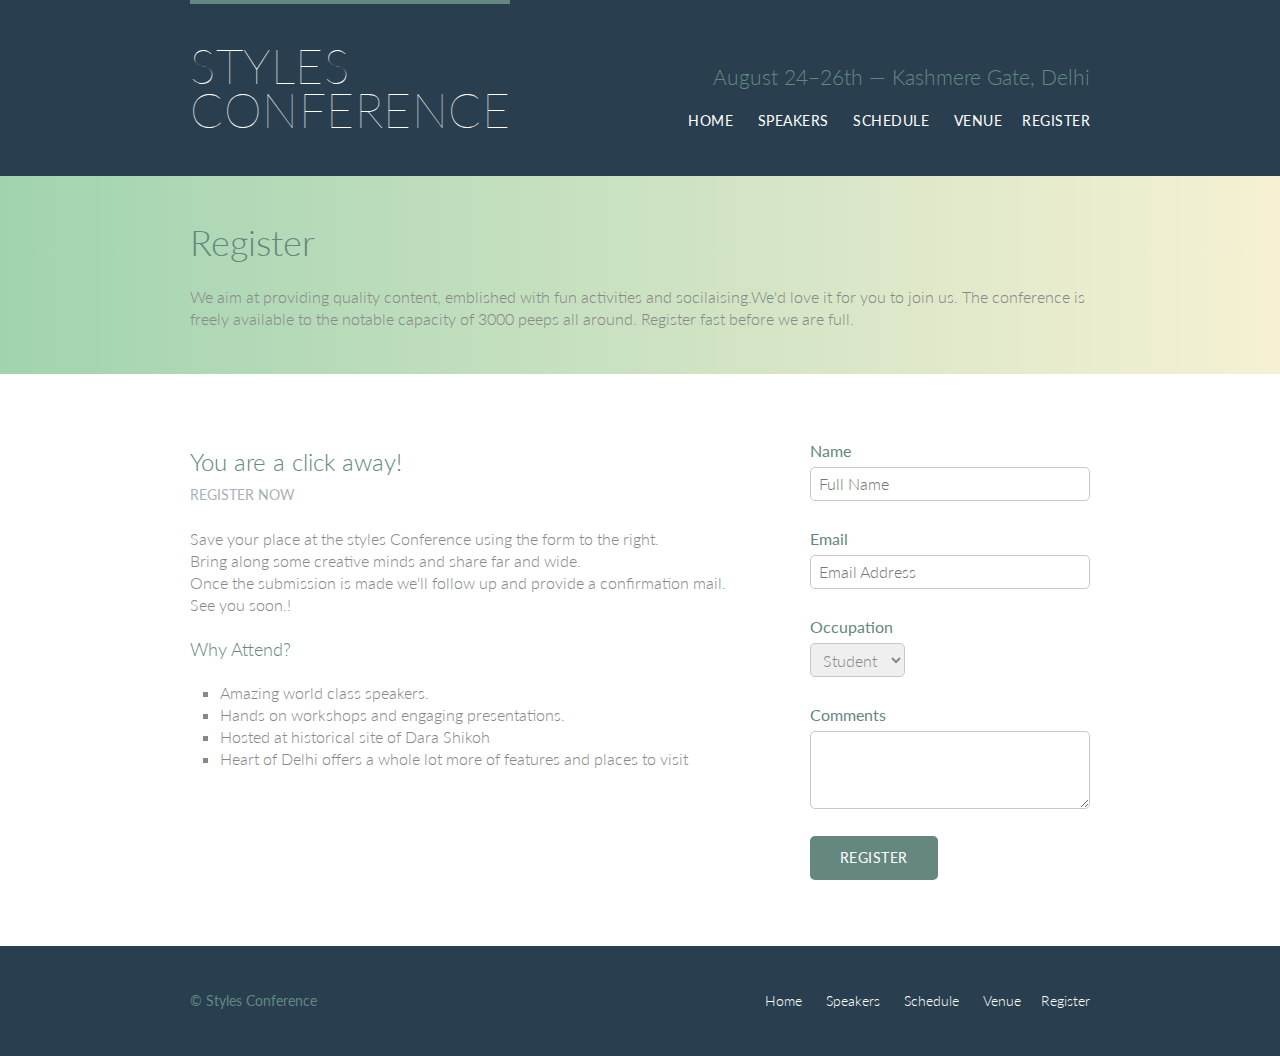
<file: register.html>
<!DOCTYPE html>
<html lang="en">

<head>
    <meta charset="UTF-8">
    <meta http-equiv="X-UA-Compatible" content="IE=edge">
    <meta name="viewport" content="width=device-width, initial-scale=1.0">
    <title>Document</title>
    <link rel="stylesheet" href="assets/stylesheets/main.css">
    <link rel="stylesheet" href="http://fonts.googleapis.com/css?family=Lato:100,300,400">

</head>

<body>
    <header class="container group primary-header">
        <h1 class="logo">
            <a href="index.html">Styles <br> Conference</a>
        </h1>
        <h3 class="tagline">August 24&ndash;26th &mdash; Kashmere Gate, Delhi</h3>

        <nav class="nav primary-nav">
            <ul>
                <li><a href="index.html">Home</a></li> <!-- 

                --><li><a href="speakers.html">Speakers</a></li> <!-- 

                --><li><a href="schedule.html">Schedule</a></li> <!-- 

                --><li><a href="venue.html">Venue</a></li><!-- 

                --><li><a href="register.html">Register</a></li>
            </ul>
        
        </nav>

    </header>

    <section class="row-alt">

        <div class="container">

            <h1>Register</h1>
            <p>We aim at providing quality content, emblished with fun activities and socilaising.We'd love it for you to join us. The conference is freely available to the notable capacity of 3000 peeps all around. Register fast before we are full. </p>

        </div>

    </section>

    <section class="row">
        <div class="grid">

            <section class="col-2-3">
                <h2>You are a click away!</h2>
                <h5>Register Now</h5>
                <p>Save your place at the styles Conference using the form to the right. <br> Bring along some creative minds and share far and wide. <br> Once the submission is made we'll follow up and provide a confirmation mail. <br> See you soon.!</p>

                <h4>Why Attend?</h4>

                <ul class="why-attend">
                    <li>Amazing world class speakers.</li>
                    <li>Hands on workshops and engaging presentations.</li>
                    <li>Hosted at historical site of Dara Shikoh</li>
                    <li>Heart of Delhi offers a whole lot more of features and places to visit</li>
                </ul>
            </section><!-- 
            --><form class="col-1-3" action="#" method="post">

                <fieldset class="register-group">

                    <label >
                        Name 
                        <input type="text" name="name" placeholder="Full Name" required>
                    </label>

                    <label >
                        Email
                        <input type="email" name="email" placeholder="Email Address" required>
                    </label>

                    <label >
                        Occupation
                        <select name="quantity" required>
                            <option value="1" selected>Student</option>
                            <option value="2">Professor</option>
                            <option value="3">Researcher</option>
                            <option value="4">Entrepreneur</option>
                        </select>
                    </label>

                    <label >Comments
                        <textarea name="comments" ></textarea>
                    </label>
                </fieldset>

                <input class="btn btn-default" type="submit" name="submit" value="Register">
            </form>
        </div>
    </section>

    <footer class="primary-footer container group">
        <small>&copy; Styles Conference</small>
        <nav class="nav">
            <ul>
                <li><a href="index.html">Home</a></li> <!-- 

                --><li><a href="speakers.html">Speakers</a></li> <!-- 

                --><li><a href="schedule.html">Schedule</a></li> <!-- 

                --><li><a href="venue.html">Venue</a></li><!-- 

                --><li><a href="register.html">Register</a></li>
            </ul>
        
        </nav>

    </footer>

</body>

</html>
</file>
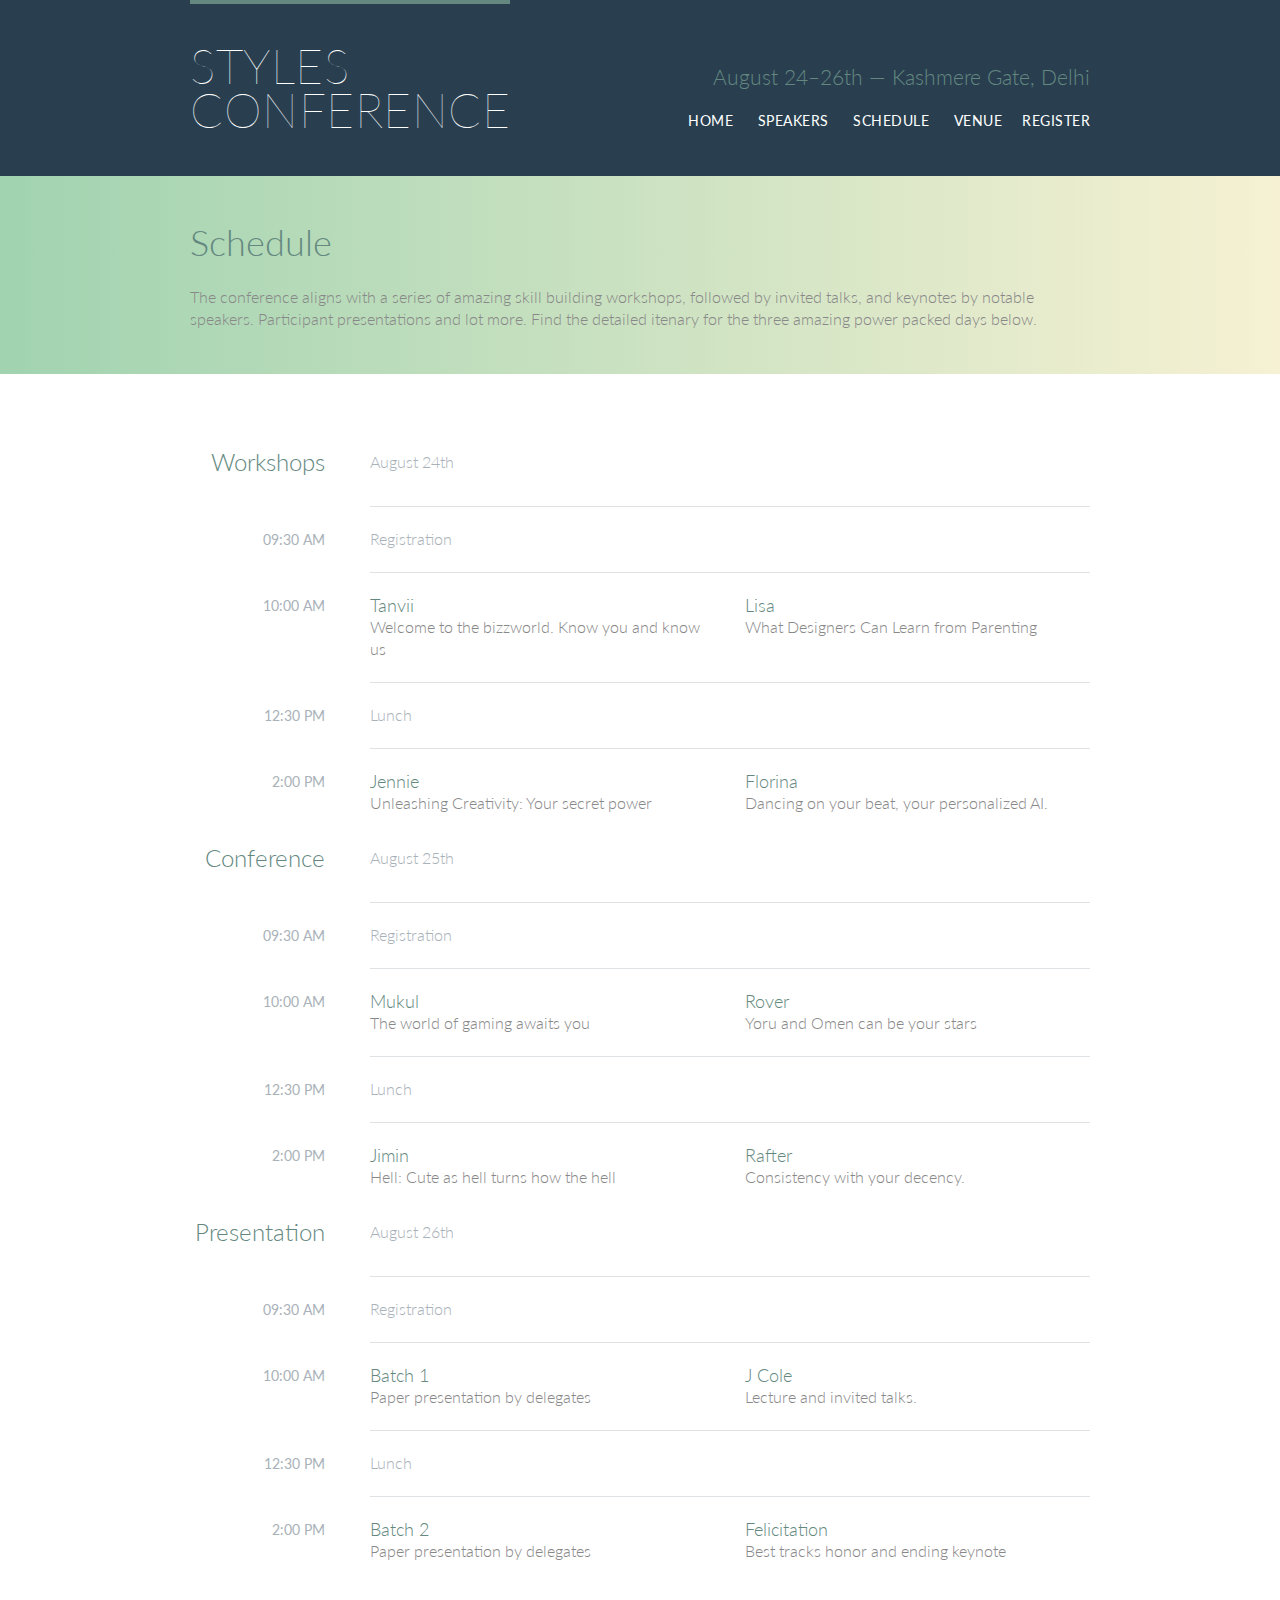
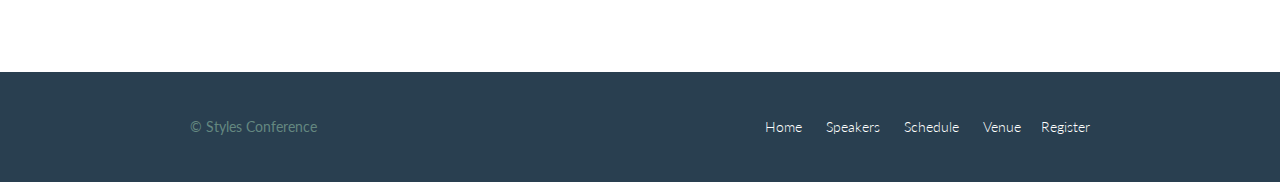
<file: schedule.html>
<!DOCTYPE html>
<html lang="en">

<head>
    <meta charset="UTF-8">
    <meta http-equiv="X-UA-Compatible" content="IE=edge">
    <meta name="viewport" content="width=device-width, initial-scale=1.0">
    <title>Document</title>
    <link rel="stylesheet" href="assets/stylesheets/main.css">
    <link rel="stylesheet" href="http://fonts.googleapis.com/css?family=Lato:100,300,400">

</head>

<body>
    <header class="container group primary-header">
        <h1 class="logo">
            <a href="index.html">Styles <br> Conference</a>
        </h1>
        <h3 class="tagline">August 24&ndash;26th &mdash; Kashmere Gate, Delhi</h3>

        <nav class="nav primary-nav">
            <ul>
                <li><a href="index.html">Home</a></li> <!-- 

                --><li><a href="speakers.html">Speakers</a></li> <!-- 

                --><li><a href="schedule.html">Schedule</a></li> <!-- 

                --><li><a href="venue.html">Venue</a></li><!-- 

                --><li><a href="register.html">Register</a></li>
            </ul>
        
        </nav>

    </header>

    <section class="row-alt">

        <div class="container">

            <h1>Schedule </h1>
            <p>The conference aligns with a series of amazing skill building workshops, followed by invited talks, and keynotes by notable speakers. Participant presentations and lot more. Find the detailed itenary for the three amazing power packed days below. </p>

        </div>
    </section>


    <section class="row">
        <div class="container">
            <table>

                <thead>
                    <tr>
                        <th scope="row">Workshops</th>
                        <td class="schedule-offset" colspan="2">August 24th</td>
                    </tr>
                </thead>
                <tbody>
                    <tr>
                        <th scope="row">
                            <time datetime="09:30:00">09:30 AM</time>
                        </th>
                        <td class="schedule-offset" colspan="2">Registration</td>
                    </tr>

                    <tr>
                        <th scope="row">
                            <time datetime="10:00:00">10:00 AM</time>
                        </th>
                        <td>
                            <a href="speakers.html#tanvii">
                                <h4>Tanvii</h4>
                                Welcome to the bizzworld. Know you and know us 
                            </a>
                        </td>
                        <td>
                            <a href="speakers.html#tanvii">
                                <h4>Lisa</h4>
                                What Designers Can Learn from Parenting
                            </a>
                        </td>
                    </tr>

                    <tr>
                        <th scope="row">
                            <time datetime="12:30:00">12:30 PM</time>
                        </th>
                        <td class="schedule-offset" colspan="2">Lunch</td>
                    </tr>

                    <tr>
                        <th scope="row">
                            <time datetime="14:00"> 2:00 PM</time>
                        </th>
                        <td>
                            <a href="speakers.html#tanvii">
                                <h4>Jennie</h4>
                                Unleashing Creativity: Your secret power 
                            </a>
                        </td>
                        <td>
                            <a href="speakers.html#tanvii">
                                <h4>Florina</h4>
                                Dancing on your beat, your personalized AI.
                            </a>
                        </td>
                    </tr>

                </tbody>




                <thead>
                    <tr>
                        <th scope="row">Conference</th>
                        <td class="schedule-offset" colspan="2">August 25th</td>
                    </tr>
                </thead>
                <tbody>
                    <tr>
                        <th scope="row">
                            <time datetime="09:30:00">09:30 AM</time>
                        </th>
                        <td class="schedule-offset" colspan="2">Registration</td>
                    </tr>

                    <tr>
                        <th scope="row">
                            <time datetime="10:00:00">10:00 AM</time>
                        </th>
                        <td>
                            <a href="speakers.html#mukul">
                                <h4>Mukul</h4>
                                The world of gaming awaits you
                            </a>
                        </td>
                        <td>
                            <a href="speakers.html#mukul">
                                <h4>Rover</h4>
                                Yoru and Omen can be your stars
                            </a>
                        </td>
                    </tr>

                    <tr>
                        <th scope="row">
                            <time datetime="12:30:00">12:30 PM</time>
                        </th>
                        <td class="schedule-offset" colspan="2">Lunch</td>
                    </tr>

                    <tr>
                        <th scope="row">
                            <time datetime="14:00"> 2:00 PM</time>
                        </th>
                        <td>
                            <a href="speakers.html#mukul">
                                <h4>Jimin</h4>
                                Hell: Cute as hell turns how the hell 
                            </a>
                        </td>
                        <td>
                            <a href="speakers.html#mukul">
                                <h4>Rafter</h4>
                                Consistency with your decency.
                            </a>
                        </td>
                    </tr>

                </tbody>



                <thead>
                    <tr>
                        <th scope="row">Presentation</th>
                        <td class="schedule-offset" colspan="2">August 26th</td>
                    </tr>
                </thead>
                <tbody>
                    <tr>
                        <th scope="row">
                            <time datetime="09:30:00">09:30 AM</time>
                        </th>
                        <td class="schedule-offset" colspan="2">Registration</td>
                    </tr>

                    <tr>
                        <th scope="row">
                            <time datetime="10:00:00">10:00 AM</time>
                        </th>
                        <td>
                            <a href="speakers.html#tanvii">
                                <h4>Batch 1</h4>
                                Paper presentation by delegates 
                            </a>
                        </td>
                        <td>
                            <a href="speakers.html#tanvii">
                                <h4>J Cole</h4>
                                Lecture and invited talks.
                            </a>
                        </td>
                    </tr>

                    <tr>
                        <th scope="row">
                            <time datetime="12:30:00">12:30 PM</time>
                        </th>
                        <td class="schedule-offset" colspan="2">Lunch</td>
                    </tr>

                    <tr>
                        <th scope="row">
                            <time datetime="14:00"> 2:00 PM</time>
                        </th>
                        <td>
                            <a href="speakers.html#mukul">
                                <h4>Batch 2</h4>
                                Paper presentation by delegates
                            </a>
                        </td>
                        <td>
                            <a href="speakers.html#mukul">
                                <h4>Felicitation</h4>
                                Best tracks honor and ending keynote
                            </a>
                        </td>
                    </tr>

                </tbody>

            </table>
        </div>
    </section>


    <footer class="primary-footer container group">
        <small>&copy; Styles Conference</small>
        <nav class="nav">
            <ul>
                <li><a href="index.html">Home</a></li> <!-- 

                --><li><a href="speakers.html">Speakers</a></li> <!-- 

                --><li><a href="schedule.html">Schedule</a></li> <!-- 

                --><li><a href="venue.html">Venue</a></li><!-- 

                --><li><a href="register.html">Register</a></li>
            </ul>
        
        </nav>

    </footer>

</body>

</html>
</file>
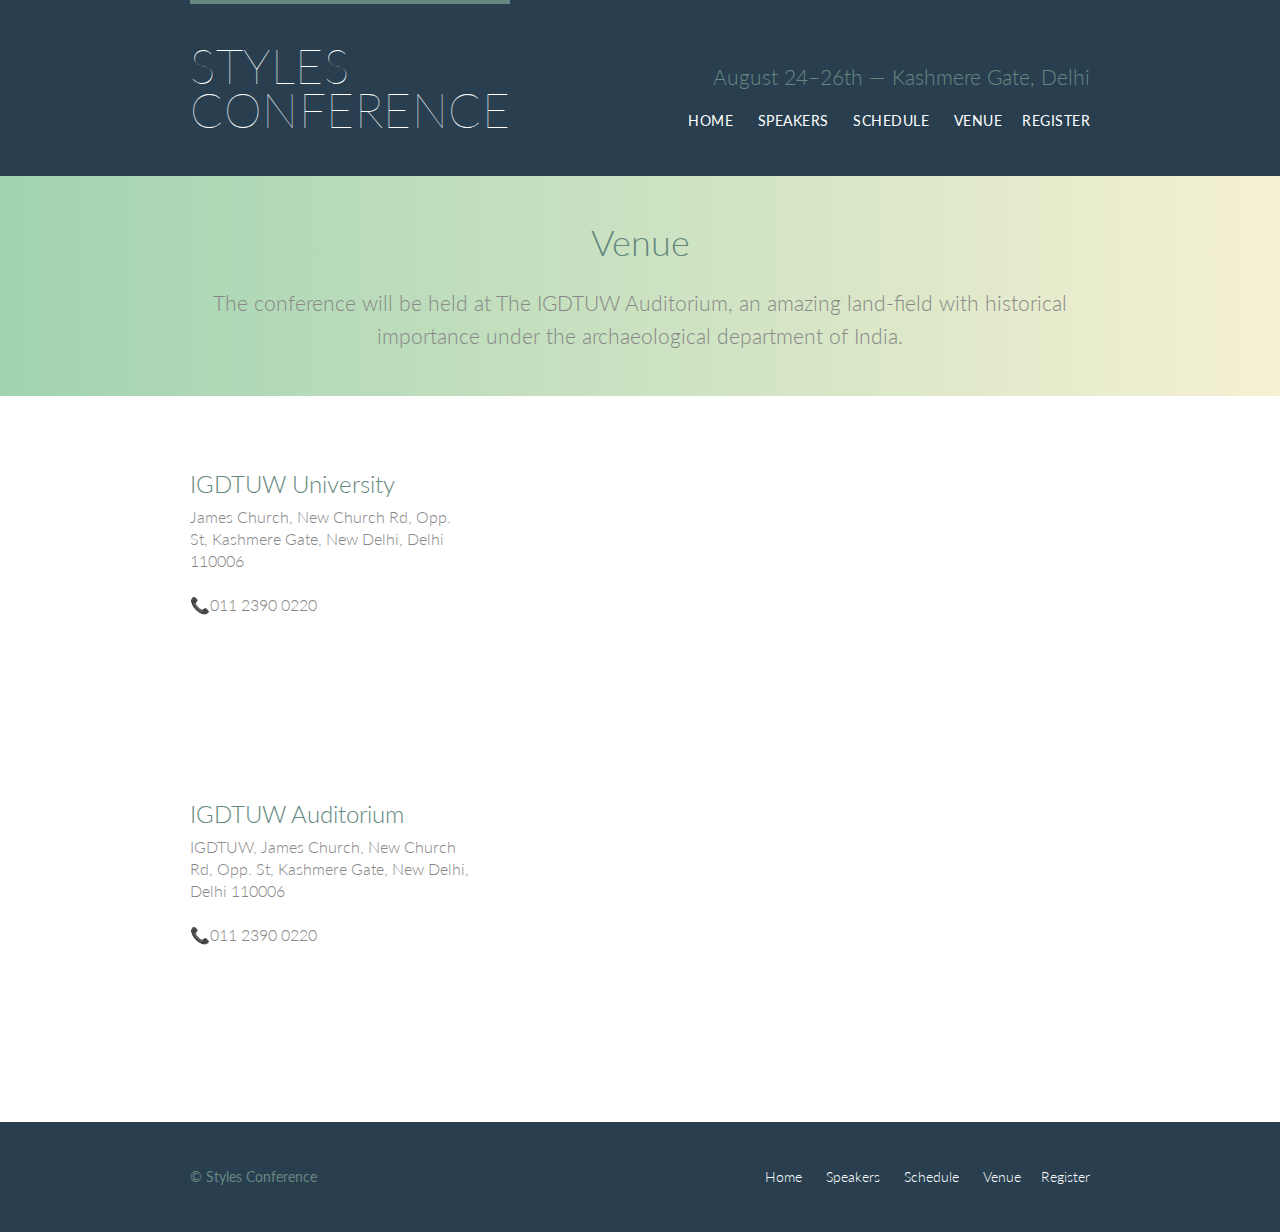
<file: venue.html>
<!DOCTYPE html>
<html lang="en">

<head>
    <meta charset="UTF-8">
    <meta http-equiv="X-UA-Compatible" content="IE=edge">
    <meta name="viewport" content="width=device-width, initial-scale=1.0">
    <title>Document</title>
    <link rel="stylesheet" href="assets/stylesheets/main.css">
    <link rel="stylesheet" href="http://fonts.googleapis.com/css?family=Lato:100,300,400">

</head>

<body>
    <header class="container group primary-header">
        <h1 class="logo">
            <a href="index.html">Styles <br> Conference</a>
        </h1>
        <h3 class="tagline">August 24&ndash;26th &mdash; Kashmere Gate, Delhi</h3>

        <nav class="nav primary-nav">
            <ul>
                <li><a href="index.html">Home</a></li> <!-- 

                --><li><a href="speakers.html">Speakers</a></li> <!-- 

                --><li><a href="schedule.html">Schedule</a></li> <!-- 

                --><li><a href="venue.html">Venue</a></li><!-- 

                --><li><a href="register.html">Register</a></li>
            </ul>
        
        </nav>

    </header>


    <section class="row-alt">
        <div class="lead container">

        <h1>Venue</h1>
        <p>The conference will be held at The IGDTUW Auditorium, an amazing land-field with historical importance under the archaeological department of India. </p>    
        </div>

    </section>

    <section class="row">

        <div class="grid">
            <section class="venue-college">

                <div class="col-1-3">
                    <h2>IGDTUW University</h2>
                    <p>James Church, New Church Rd, Opp. St, Kashmere Gate, New Delhi, Delhi 110006</p>

                    <p>📞011 2390 0220</p>

                </div><!-- 
                --><iframe class="venue-map col-2-3" src="https://www.google.com/maps/embed?pb=!1m18!1m12!1m3!1d3500.805693443887!2d77.23200789999999!3d28.6655361!2m3!1f0!2f0!3f0!3m2!1i1024!2i768!4f13.1!3m3!1m2!1s0x390cfd0683919c3b%3A0xf5fc331b74c2b9e2!2sIndira%20Gandhi%20Delhi%20Technical%20University%20for%20Women!5e0!3m2!1sen!2sin!4v1685880551786!5m2!1sen!2sin" class="venue-map col-2-3"></iframe>
            
            </section>

            <section class="venue-audi">

                <div class="col-1-3">
                    <h2>IGDTUW Auditorium</h2>
                    <p>IGDTUW, James Church, New Church Rd, Opp. St, Kashmere Gate, New Delhi, Delhi 110006</p>

                    <p>📞011 2390 0220</p>

                </div><!-- 
                --><iframe class="venue-map col-2-3" src="https://www.google.com/maps/embed?pb=!1m18!1m12!1m3!1d3500.8204544969644!2d77.23243299999996!3d28.665094200000013!2m3!1f0!2f0!3f0!3m2!1i1024!2i768!4f13.1!3m3!1m2!1s0x390cfd0682f8aa2b%3A0x84c5888a85caa2bd!2sIGDTUW%20Auditorium!5e0!3m2!1sen!2sin!4v1685880976847!5m2!1sen!2sin"></iframe>

            </section>
        </div>

    </section>

    <footer class="primary-footer container group">
        <small>&copy; Styles Conference</small>
        <nav class="nav">
            <ul>
                <li><a href="index.html">Home</a></li> <!-- 

                --><li><a href="speakers.html">Speakers</a></li> <!-- 

                --><li><a href="schedule.html">Schedule</a></li> <!-- 

                --><li><a href="venue.html">Venue</a></li><!-- 

                --><li><a href="register.html">Register</a></li>
            </ul>
        
        </nav>

    </footer>

</body>

</html>
</file>
<file: assets/stylesheets/main.css>
html, body, div, span, applet, object, iframe,
h1, h2, h3, h4, h5, h6, p, blockquote, pre,
a, abbr, acronym, address, big, cite, code,
del, dfn, em, img, ins, kbd, q, s, samp,
small, strike, strong, sub, sup, tt, var,
b, u, i, center,
dl, dt, dd, ol, ul, li,
fieldset, form, label, legend,
table, caption, tbody, tfoot, thead, tr, th, td,
article, aside, canvas, details, embed,
figure, figcaption, footer, header, hgroup,
menu, nav, output, ruby, section, summary,
time, mark, audio, video {
  margin: 0;
  padding: 0;
  border: 0;
  font-size: 100%;
  font: inherit;
  vertical-align: baseline;
}
/* HTML5 display-role reset for older browsers */
article, aside, details, figcaption, figure,
footer, header, hgroup, menu, nav, section {
  display: block;
}
body {
  line-height: 1;
}
ol, ul {
  list-style: none;
}
blockquote, q {
  quotes: none;
}
blockquote:before, blockquote:after,
q:before, q:after {
  content: '';
  content: none;
}
table {
  border-collapse: collapse;
  border-spacing: 0;
}

/*
  Custom styles
*/

body {
  background: #293f50;
  color: #888;
  font: 300 16px/22px "Lato", "Open Sans", "Helvetica Neue", Helvetica, Arial, sans-serif;
}

/*
  Grid
*/

*,
*:before,
*:after {
  -webkit-box-sizing: border-box;
     -moz-box-sizing: border-box;
          box-sizing: border-box;
}
.container,
.grid {
  margin: 0 auto;
  width: 960px;
}
.container {
  padding-left: 30px;
  padding-right: 30px;
}
.grid,
.col-1-3,
.col-2-3 {
  padding-left: 15px;
  padding-right: 15px;
}
.col-1-3,
.col-2-3  {
  display: inline-block;
  vertical-align: top;
}
.col-1-3 {
  width: 33.33%;
}
.col-2-3 {
  width: 66.66%;
}

/*
  Clearfix
*/

.group:before,
.group:after {
  content: "";
  display: table;
}
.group:after {
  clear: both;
}
.group {
  clear: both;
  *zoom: 1;
}

/*
  Rows
*/

.row,
.row-alt {
  min-width: 960px;
}
.row {
  background: #fff;
  padding: 66px 0 44px 0;
}
.row-alt {
  background: #cbe2c1;
  background: -webkit-linear-gradient(to right, #a1d3b0, #f6f1d3);
  background:    -moz-linear-gradient(to right, #a1d3b0, #f6f1d3);
  background:         linear-gradient(to right, #a1d3b0, #f6f1d3);
  padding: 44px 0 22px 0;
}

/*
  Typography
 */

h1, h2, h3, h4 {
  color: #648880;
}
h1, h3, h4, h5, p {
  margin-bottom: 22px;
}
h1 {
  font-size: 36px;
  line-height: 44px;
}
h2 {
  font-size: 24px;
  line-height: 44px;
}
h3 {
  font-size: 21px;
}
h4 {
  font-size: 18px;
}
h5 {
  color: #a9b2b9;
  font-size: 14px;
  font-weight: 400;
  text-transform: uppercase;
}
strong {
  font-weight: 400;
}
cite,
em {
  font-style: italic;
}

/*
  Leads
*/

.lead {
  text-align: center;
}
.lead p {
  font-size: 21px;
  line-height: 33px;
}

/*
  Links
*/

a {
  color: #648880;
  text-decoration: none;
}
a:hover {
  color: #a9b2b9;
}
p a {
  border-bottom: 1px solid #dfe2e5;
}
.primary-header a,
.primary-footer a {
  color: #fff;
}
.primary-header a:hover,
.primary-footer a:hover {
  color: #648880;
}

/*
  Buttons
*/

.btn {
  border-radius: 5px;
  color: #fff;
  cursor: pointer;
  display: inline-block;
  font-weight: 400;
  letter-spacing: .5px;
  margin: 0;
  text-transform: uppercase;
}
.btn-default {
  border: 0;
  background: #648880;
  padding: 11px 30px;
  font-size: 14px;
}
.btn-default:hover {
  background: #77a198;
}
.btn-alt {
  border: 1px solid #fff;
  padding: 10px 30px;
}
.btn-alt:hover {
  background: #fff;
  color: #648880;
}

/*
  Primary header
*/

.logo {
  border-top: 4px solid #648880;
  float: left;
  font-size: 48px;
  font-weight: 100;
  letter-spacing: .5px;
  line-height: 44px;
  padding: 40px 0 22px 0;
  text-transform: uppercase;
}
.tagline {
  margin: 66px 0 22px 0;
  text-align: right;
}
.primary-nav {
  font-size: 14px;
  font-weight: 400;
  letter-spacing: .5px;
  text-transform: uppercase;
}

/*
  Primary footer
*/

.primary-footer {
  color: #648880;
  font-size: 14px;
  padding-bottom: 44px;
  padding-top: 44px;
}
.primary-footer small {
  float: left;
  font-weight: 400;
}

/*
  Navigation
*/

.nav {
  text-align: right;
}
.nav li {
  display: inline-block;
  margin: 0 10px;
  vertical-align: top;
}
.nav li:last-child {
  margin-right: 0;
}

/*
  Home
*/

.hero {
  color: #fff;
  line-height: 44px;
  padding: 22px 80px 66px 80px;
  text-align: center;
}
.hero h2 {
  font-size: 36px;
}
.hero p {
  font-size: 24px;
  font-weight: 100;
}
.teaser a:hover h3 {
  color: #a9b2b9;
}
.teaser img {
  border-radius: 5px;
  display: block;
  margin-bottom: 22px;
  max-width: 100%
}

/*
  Speakers
*/

.speaker {
  margin-bottom: 44px;
}
.speaker-info {
  border: 1px solid #dfe2e5;
  border-radius: 5px;
  margin-top: 88px;
  padding-bottom: 22px;
  text-align: center;
}
.speaker-info img {
  border-radius: 50%;
  height: 130px;
  margin: -66px 0 22px 0;
  vertical-align: top;
}

/*
   Venue
*/

.venue-college {
  margin-bottom: 66px;
}
.venue-audi {
  margin-bottom: 22px;
}
.venue-map {
  height: 264px;
}

/*
  Register
*/

.why-attend {
  list-style: square;
  margin: 0 0 22px 30px;
}
form {
  margin-bottom: 22px;
}
input,
select,
textarea {
  font: 300 16px/22px "Lato", "Open Sans", "Helvetica Neue", Helvetica, Arial, sans-serif;
}
.register-group label {
  color: #648880;
  cursor: pointer;
  font-weight: 400;
}
.register-group input,
.register-group select,
.register-group textarea {
  border: 1px solid #c6c9cc;
  border-radius: 5px;
  color: #888;
  display: block;
  margin: 5px 0 27px 0;
  padding: 5px 8px;
}
.register-group input,
.register-group textarea {
  width: 100%;
}
.register-group select {
  height: 34px;
  width: 95px;
}
.register-group textarea {
  height: 78px;
}

/*
  Schedule
*/

table{
  margin-bottom: 44px;
  width: 100%;
}

table: last-child{
  margin-bottom: 0;
}

th,
td{
  padding-bottom: 22px;
  vertical-align: top;
}

th{
  text-align: right;
  width: 20%;
  padding-right: 45px;
}

td{
  width: 40%
}

thead{
  line-height: 44px;
}

thead th{
  color: #648880;
  font-size: 24px;
}

tbody th{
  color: #a9b2b9;
  font-size: 14px;
  font-weight: 400;
  padding-top: 22px;
  text-transform: uppercase;
}

tbody td{
  border-top: 1px solid #dfe2e5;
  padding-top: 21px;
}

tbody td:first-of-type{
  padding-right: 15px;
}

tbody td:last-of-type{
  padding-left: 15px;
}

tbody td:only-of-type{
  padding-left: 0;
  padding-right: 0;
}


table a{
  color: #888;
}
table h4{
  margin-bottom: 0;
}

.schedule-offset{
  color: #a9b2b9;
}
</file>
